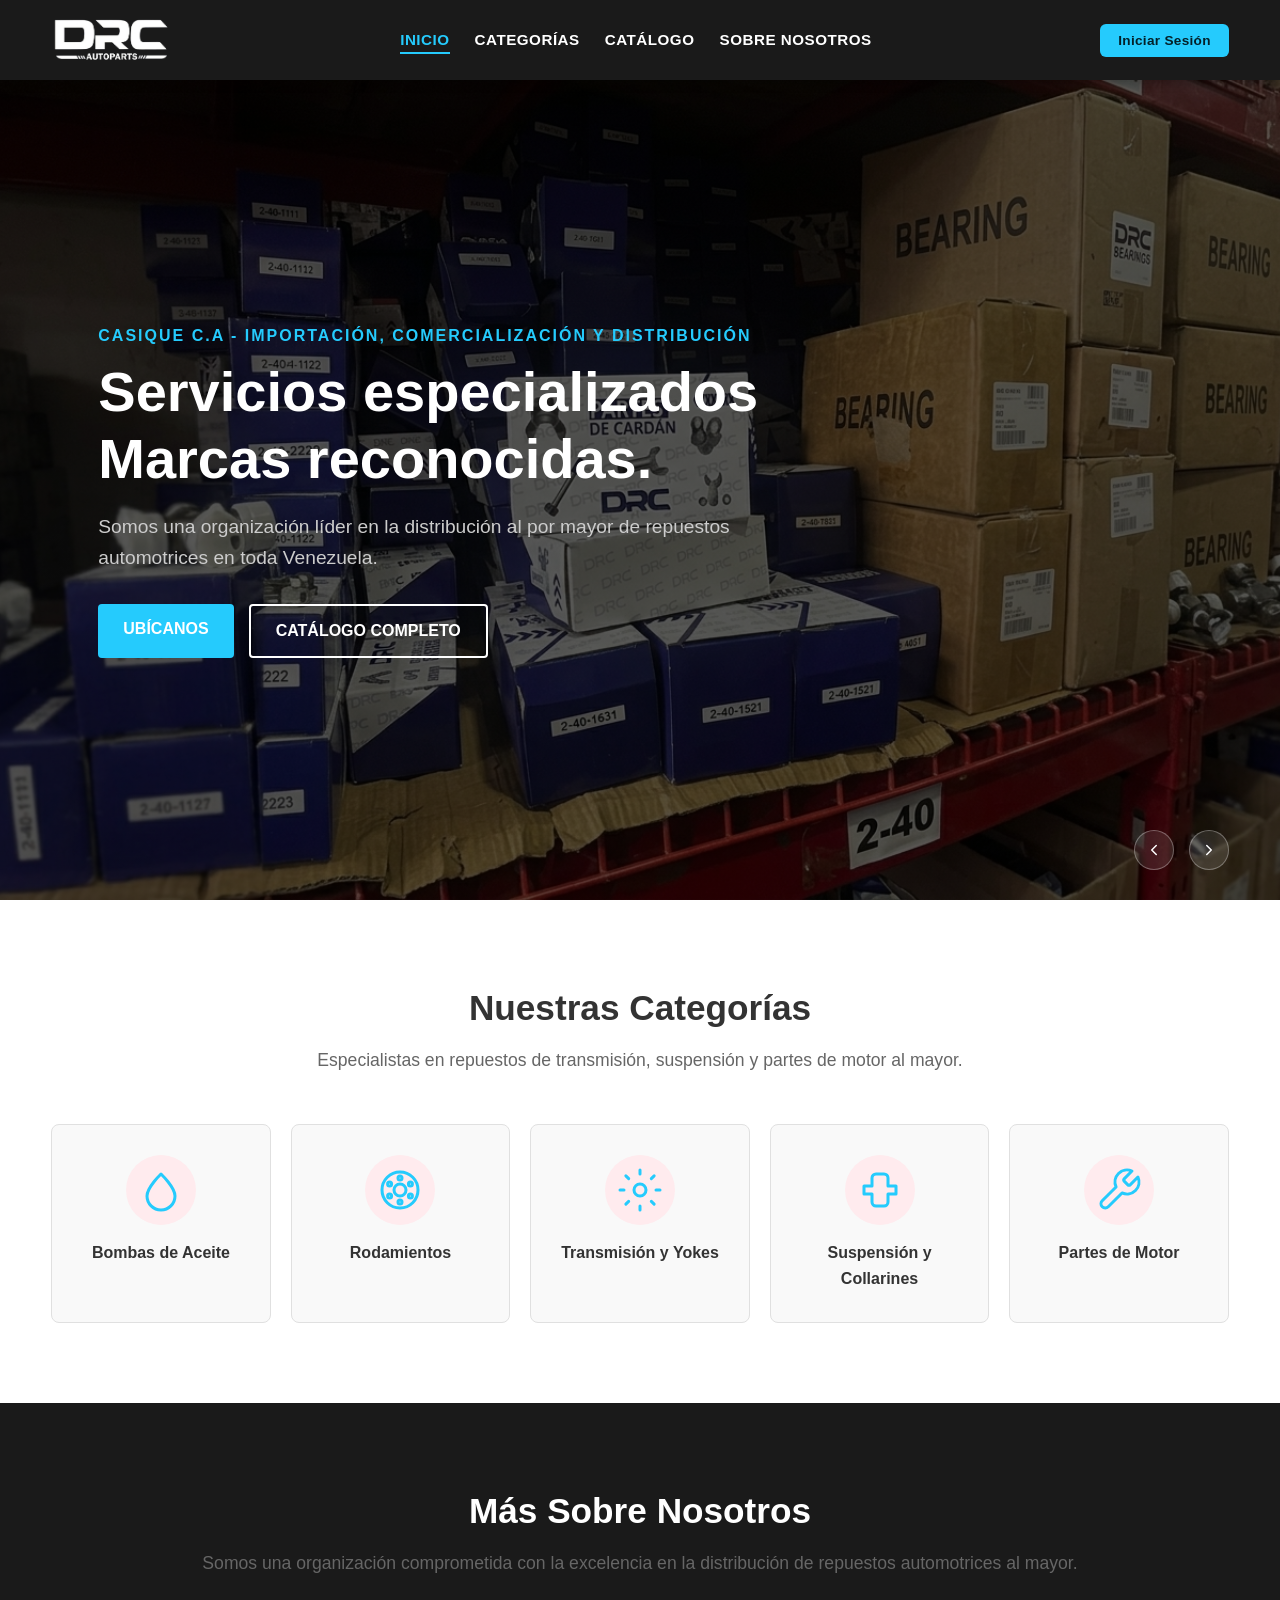
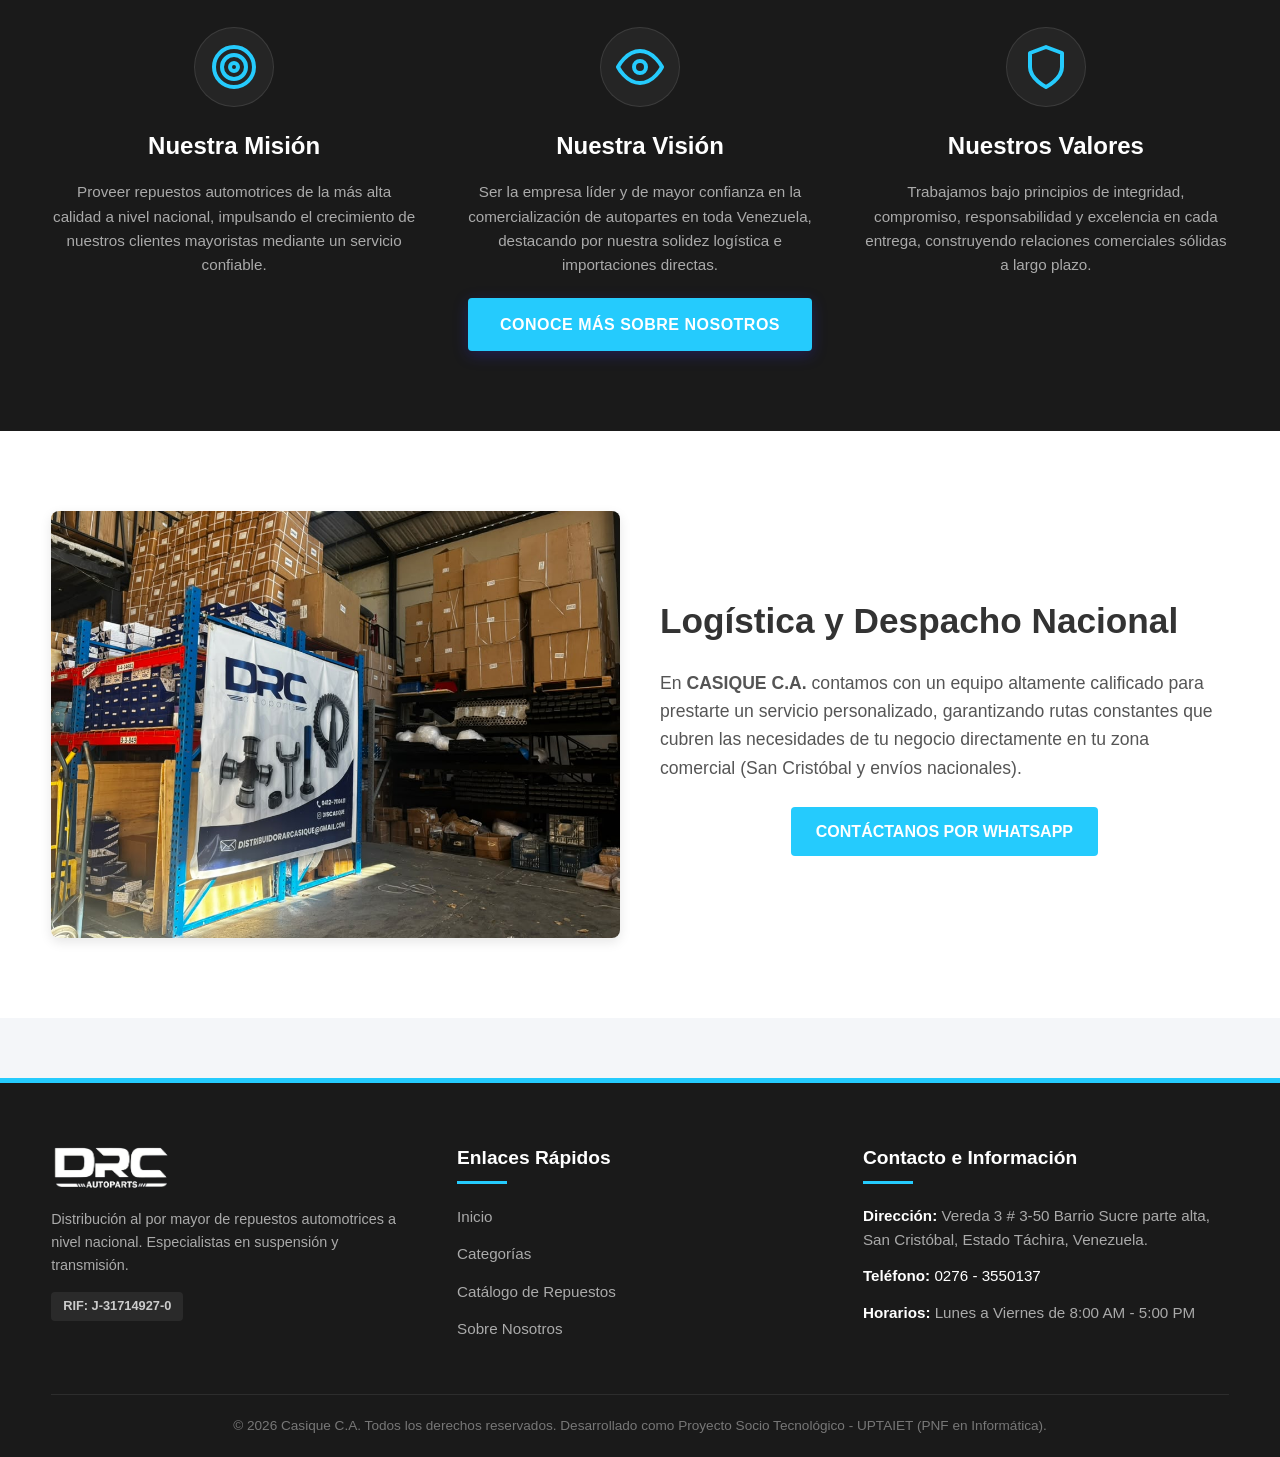
<file: index.html>
<!DOCTYPE html>
<html lang="es">

<head>
    <meta charset="UTF-8">
    <meta name="viewport" content="width=device-width, initial-scale=1.0">
    <title>Casique C.A | Mayor de Repuestos para Autos y Camiones</title>

    <link rel="stylesheet" href="css/base.css">
    <link rel="stylesheet" href="css/layout.css">
    <link rel="stylesheet" href="css/paginas/inicio.css">
    <link rel="stylesheet" href="css/modal.css">
    <link rel="stylesheet" href="css/responsive.css">
</head>

<body>

    <header>
        <div class="logo">
            <img src="images/logo.png" alt="Logo de la empresa Casique C.A.">
        </div>

        <nav id="nav-menu">
            <ul>
                <li class="nav-sesion" hidden>
                    <span class="header-saludo">Hola</span>
                    <button type="button" class="btn-cerrar-sesion-header">Cerrar sesión</button>
                </li>
                <li><a href="#inicio">Inicio</a></li>
                <li><a href="#categorias">Categorías</a></li>
                <li><a href="catalogo.html">Catálogo</a></li>
                <li><a href="nosotros.html">Sobre Nosotros</a></li>
            </ul>
        </nav>

        <div class="header-tools">
            <p class="header-saludo" id="header-saludo" hidden>Hola</p>
            <button type="button" class="btn-cerrar-sesion-header" id="btn-cerrar-sesion-header" hidden>Cerrar sesión</button>
            <button class="btn-login" id="header-login-btn">Iniciar Sesión</button>
        </div>

        <button class="hamburger" id="hamburger-btn" aria-label="Abrir menú">
            <span></span>
            <span></span>
            <span></span>
        </button>
    </header>

    <main>

        <section id="inicio">
            <div class="banner-background">
                <div class="slide slide-1 active"></div>
                <div class="slide slide-2"></div>
                <div class="slide slide-3"></div>
            </div>

            <div class="banner-content">
                <p class="subtitle">CASIQUE C.A - IMPORTACIÓN, COMERCIALIZACIÓN Y DISTRIBUCIÓN</p>
                <h1 id="slider-title">Servicios especializados<br>Marcas reconocidas.</h1>
                <p id="slider-desc">Somos una organización líder en la distribución al por mayor de repuestos
                    automotrices en toda Venezuela.</p>
                <div class="banner-actions">
                    <a href="#despacho" class="btn">UBÍCANOS</a>
                    <a href="catalogo.html" class="btn btn-outline">CATÁLOGO COMPLETO</a>
                </div>
            </div>

            <div class="slider-controls">
                <button class="prev" id="slider-prev" aria-label="Anterior">
                    <svg width="18" height="18" viewBox="0 0 24 24" fill="none" stroke="currentColor" stroke-width="2" stroke-linecap="round" stroke-linejoin="round" aria-hidden="true">
                        <polyline points="15 18 9 12 15 6"></polyline>
                    </svg>
                </button>
                <button class="next" id="slider-next" aria-label="Siguiente">
                    <svg width="18" height="18" viewBox="0 0 24 24" fill="none" stroke="currentColor" stroke-width="2" stroke-linecap="round" stroke-linejoin="round" aria-hidden="true">
                        <polyline points="9 18 15 12 9 6"></polyline>
                    </svg>
                </button>
            </div>
        </section>


        <section id="categorias">
            <h2>Nuestras Categorías</h2>
            <p>Especialistas en repuestos de transmisión, suspensión y partes de motor al mayor.</p>

            <div class="grid-categorias">
                <article class="categoria-item" data-filter="bombas">
                    <div class="categoria-icon">
                        <svg width="48" height="48" viewBox="0 0 24 24" fill="none" stroke="currentColor"
                            stroke-width="1.5" stroke-linecap="round" stroke-linejoin="round">
                            <path d="M12 22a7 7 0 0 0 7-7c0-4.3-7-11-7-11S5 10.7 5 15a7 7 0 0 0 7 7z"></path>
                        </svg>
                    </div>
                    <h3>Bombas de Aceite</h3>
                </article>
                <article class="categoria-item" data-filter="rodamientos">
                    <div class="categoria-icon">
                        <svg width="48" height="48" viewBox="0 0 24 24" fill="none" stroke="currentColor"
                            stroke-width="1.5" stroke-linecap="round" stroke-linejoin="round">
                            <circle cx="12" cy="12" r="9"></circle>
                            <circle cx="12" cy="12" r="3"></circle>
                            <circle cx="12" cy="6" r="1"></circle>
                            <circle cx="17.2" cy="9" r="1"></circle>
                            <circle cx="17.2" cy="15" r="1"></circle>
                            <circle cx="12" cy="18" r="1"></circle>
                            <circle cx="6.8" cy="15" r="1"></circle>
                            <circle cx="6.8" cy="9" r="1"></circle>
                        </svg>
                    </div>
                    <h3>Rodamientos</h3>
                </article>
                <article class="categoria-item" data-filter="transmision">
                    <div class="categoria-icon">
                        <svg width="48" height="48" viewBox="0 0 24 24" fill="none" stroke="currentColor"
                            stroke-width="1.5" stroke-linecap="round" stroke-linejoin="round">
                            <circle cx="12" cy="12" r="3"></circle>
                            <path
                                d="M12 2v2M12 20v2M4.93 4.93l1.41 1.41M17.66 17.66l1.41 1.41M2 12h2M20 12h2M6.34 17.66l-1.41 1.41M19.07 4.93l-1.41 1.41">
                            </path>
                        </svg>
                    </div>
                    <h3>Transmisión y Yokes</h3>
                </article>
                <article class="categoria-item" data-filter="suspension">
                    <div class="categoria-icon">
                        <svg width="48" height="48" viewBox="0 0 24 24" fill="none" stroke="currentColor"
                            stroke-width="1.5" stroke-linecap="round" stroke-linejoin="round">
                            <path transform="translate(2 0)"
                                d="M18 10h-4V6a2 2 0 0 0-2-2H8a2 2 0 0 0-2 2v4H2v4h4v4a2 2 0 0 0 2 2h4a2 2 0 0 0 2-2v-4h4v-4z">
                            </path>
                        </svg>
                    </div>
                    <h3>Suspensión y Collarines</h3>
                </article>
                <article class="categoria-item" data-filter="motor">
                    <div class="categoria-icon">
                        <svg width="48" height="48" viewBox="0 0 24 24" fill="none" stroke="currentColor"
                            stroke-width="1.5" stroke-linecap="round" stroke-linejoin="round">
                            <path
                                d="M14.7 6.3a1 1 0 0 0 0 1.4l1.6 1.6a1 1 0 0 0 1.4 0l3.77-3.77a6 6 0 0 1-7.94 7.94l-6.91 6.91a2.12 2.12 0 0 1-3-3l6.91-6.91a6 6 0 0 1 7.94-7.94l-3.76 3.76z">
                            </path>
                        </svg>
                    </div>
                    <h3>Partes de Motor</h3>
                </article>
            </div>
        </section>

        <section id="sobre-nosotros">
            <h2>Más Sobre Nosotros</h2>
            <p>Somos una organización comprometida con la excelencia en la distribución de repuestos automotrices al
                mayor.</p>

            <div class="grid-nosotros">
                <div class="nosotros-item">
                    <div class="icono">
                        <svg width="48" height="48" viewBox="0 0 24 24" fill="none" stroke="currentColor"
                            stroke-width="2" stroke-linecap="round" stroke-linejoin="round">
                            <circle cx="12" cy="12" r="10"></circle>
                            <circle cx="12" cy="12" r="6"></circle>
                            <circle cx="12" cy="12" r="2"></circle>
                        </svg>
                    </div>
                    <h3>Nuestra Misión</h3>
                    <p>Proveer repuestos automotrices de la más alta calidad a nivel nacional, impulsando el crecimiento
                        de nuestros clientes mayoristas mediante un servicio confiable.</p>
                </div>
                <div class="nosotros-item">
                    <div class="icono">
                        <svg width="48" height="48" viewBox="0 0 24 24" fill="none" stroke="currentColor"
                            stroke-width="2" stroke-linecap="round" stroke-linejoin="round">
                            <path d="M1 12s4-8 11-8 11 8 11 8-4 8-11 8-11-8-11-8z"></path>
                            <circle cx="12" cy="12" r="3"></circle>
                        </svg>
                    </div>
                    <h3>Nuestra Visión</h3>
                    <p>Ser la empresa líder y de mayor confianza en la comercialización de autopartes en toda Venezuela,
                        destacando por nuestra solidez logística e importaciones directas.</p>
                </div>
                <div class="nosotros-item">
                    <div class="icono">
                        <svg width="48" height="48" viewBox="0 0 24 24" fill="none" stroke="currentColor"
                            stroke-width="2" stroke-linecap="round" stroke-linejoin="round">
                            <path d="M12 22s8-4 8-10V5l-8-3-8 3v7c0 6 8 10 8 10z"></path>
                        </svg>
                    </div>
                    <h3>Nuestros Valores</h3>
                    <p>Trabajamos bajo principios de integridad, compromiso, responsabilidad y excelencia en cada
                        entrega, construyendo relaciones comerciales sólidas a largo plazo.</p>
                </div>
            </div>

            <div class="nosotros-cta">
                <a href="nosotros.html" class="btn btn-large">Conoce más sobre nosotros</a>
            </div>
        </section>


        <section id="despacho">
            <div class="despacho-banner">
                <img src="images/almacen/almacen4.jpeg"
                    alt="Camión de reparto en ruta y equipo logístico de la empresa listo para despacho nacional">
            </div>

            <div class="despacho-texto">
                <h2>Logística y Despacho Nacional</h2>
                <p>En <strong>CASIQUE C.A.</strong> contamos con un equipo altamente calificado para prestarte un
                    servicio personalizado, garantizando rutas constantes que cubren las necesidades de tu negocio
                    directamente en tu zona comercial (San Cristóbal y envíos nacionales).</p>
                <a href="https://wa.me/584126709100" target="_blank" class="btn">Contáctanos por WhatsApp</a>
            </div>
        </section>

    </main>

    <footer>
        <div class="footer-container">
            <div class="footer-col footer-about">
                <img src="images/logo.png" alt="Casique C.A. Logo" class="footer-logo">
                <p>Distribución al por mayor de repuestos automotrices a nivel nacional. Especialistas en suspensión y
                    transmisión.</p>
                <div class="footer-rif">RIF: J-31714927-0</div>
            </div>

            <div class="footer-col footer-links">
                <h3>Enlaces Rápidos</h3>
                <ul>
                    <li><a href="#inicio">Inicio</a></li>
                    <li><a href="#categorias">Categorías</a></li>
                    <li><a href="catalogo.html">Catálogo de Repuestos</a></li>
                    <li><a href="#sobre-nosotros">Sobre Nosotros</a></li>
                </ul>
            </div>

            <div class="footer-col footer-contact">
                <h3>Contacto e Información</h3>
                <p><strong>Dirección:</strong> Vereda 3 # 3-50 Barrio Sucre parte alta, San Cristóbal, Estado Táchira,
                    Venezuela.</p>
                <p><strong>Teléfono:</strong> <a href="tel:+582763550137">0276 - 3550137</a></p>
                <p><strong>Horarios:</strong> Lunes a Viernes de 8:00 AM - 5:00 PM</p>
            </div>
        </div>

        <div class="footer-bottom">
            <p>&copy; 2026 Casique C.A. Todos los derechos reservados. Desarrollado como Proyecto Socio Tecnológico -
                UPTAIET (PNF en Informática).</p>
        </div>
    </footer>

    <!-- inicio de sesion, esto permanece oculto hasta que se abra -->
    <div id="login-modal" class="modal">
        <div class="modal-content modal-login-content">
            <button class="close-modal" id="close-login-modal-btn" aria-label="Cerrar modal">&times;</button>
            <h3 class="login-titulo">Iniciar sesión</h3>
            <p class="login-subtitulo">Ingresa tu usuario y contraseña</p>
            <form id="login-form-modal">
                <div class="login-form-group">
                    <label for="modal-usuario">Usuario o correo</label>
                    <input type="text" id="modal-usuario" placeholder="Ej: admin o correo@ejemplo.com" required autocomplete="username">
                </div>
                <div class="login-form-group">
                    <label for="modal-contrasena">Contraseña</label>
                    <input type="password" id="modal-contrasena" placeholder="Ej: 12345678" required autocomplete="current-password">
                </div>
                <button type="submit" class="login-btn-submit">Iniciar sesión</button>
            </form>

            <button type="button" class="login-register-toggle" id="mostrar-registro-modal">Crear cuenta</button>
            <form id="registro-form-modal" class="hidden">
                <div class="login-form-group">
                    <label for="registro-nombre">Nombre</label>
                    <input type="text" id="registro-nombre" required autocomplete="name">
                </div>
                <div class="login-form-group">
                    <label for="registro-correo">Correo</label>
                    <input type="email" id="registro-correo" required autocomplete="email">
                </div>
                <div class="login-form-group">
                    <label for="registro-contrasena">Contraseña</label>
                    <input type="password" id="registro-contrasena" required autocomplete="new-password">
                </div>
                <button type="submit" class="login-btn-submit">Registrarme</button>
                <button type="button" class="login-register-toggle" id="mostrar-acceso-modal">Ya tengo cuenta</button>
            </form>
            <div id="modal-login-mensaje" class="login-mensaje"></div>
        </div>
    </div>

    <!-- JS Modular (ES6 Modules) -->
    <script type="module" src="js/app.js"></script>
</body>

</html>
</file>
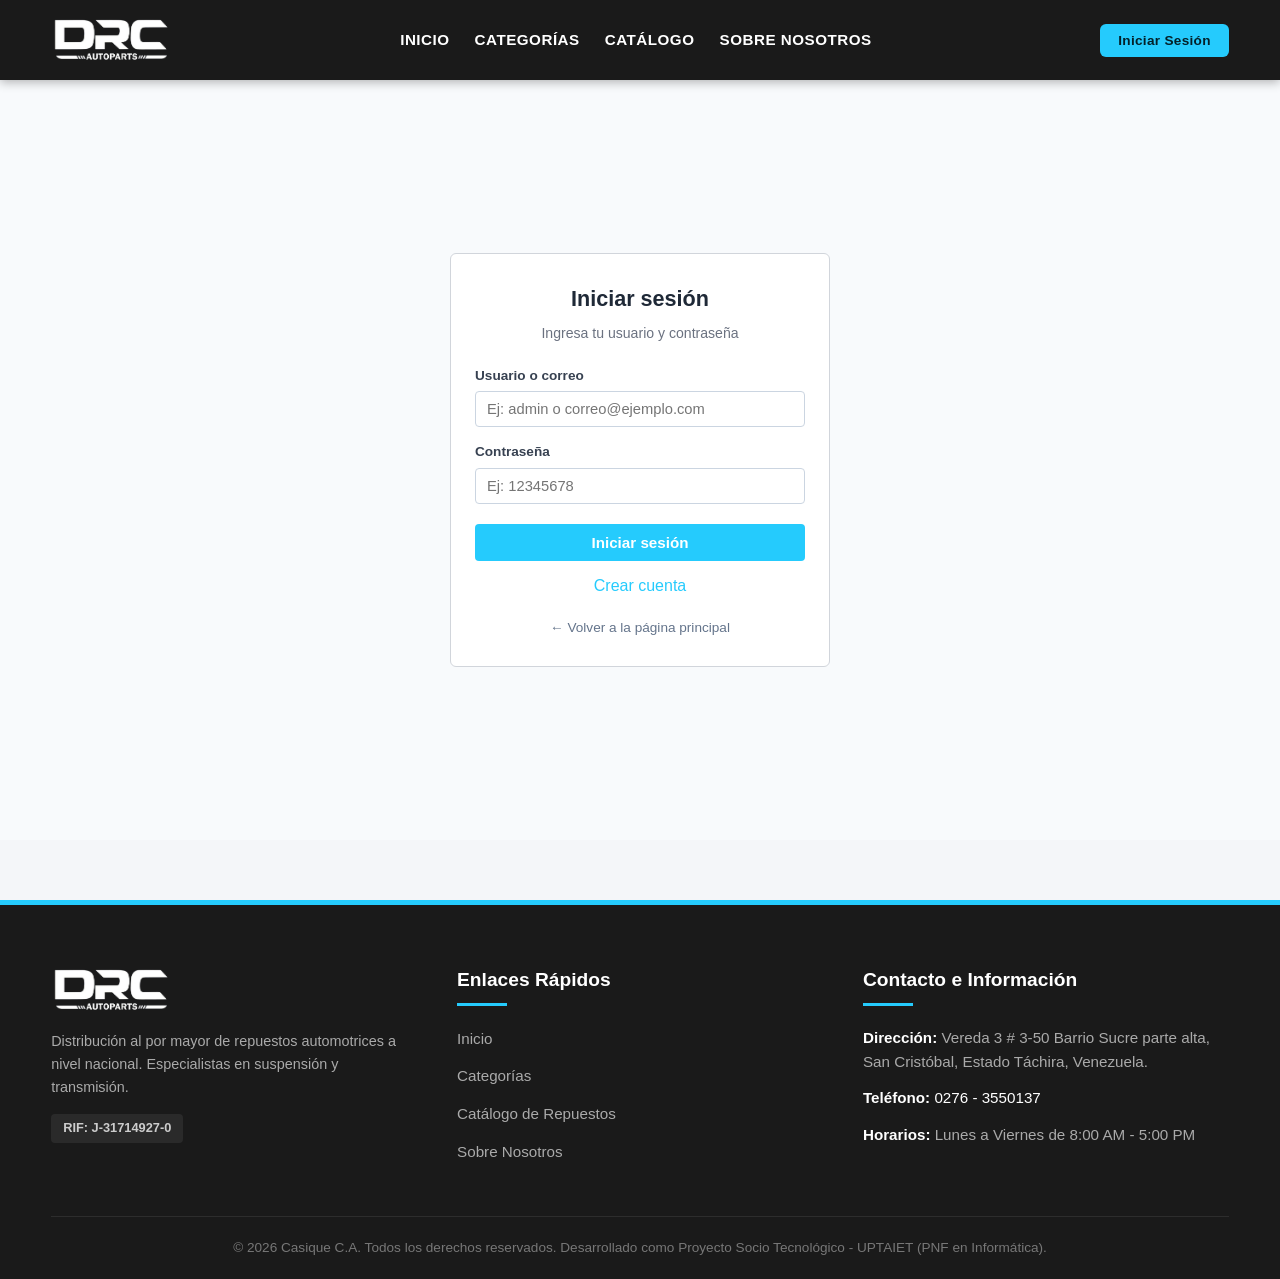
<file: login.html>
<!DOCTYPE html>
<html lang="es">

<head>
    <meta charset="UTF-8">
    <meta name="viewport" content="width=device-width, initial-scale=1.0">
    <title>Iniciar sesión | Casique C.A. - Mayor de Repuestos</title>

    <link rel="stylesheet" href="css/base.css">
    <link rel="stylesheet" href="css/layout.css">
    <link rel="stylesheet" href="css/paginas/login.css">
    <link rel="stylesheet" href="css/modal.css">
    <link rel="stylesheet" href="css/responsive.css">
</head>

<body>

    <!-- Header Corporativo -->
    <header>
        <div class="logo">
            <a href="index.html">
                <img src="images/logo.png" alt="Logo de la empresa Casique C.A.">
            </a>
        </div>

        <nav id="nav-menu">
            <ul>
                <li class="nav-sesion" hidden>
                    <span class="header-saludo">Hola</span>
                    <button type="button" class="btn-cerrar-sesion-header">Cerrar sesión</button>
                </li>
                <li><a href="index.html#inicio">Inicio</a></li>
                <li><a href="index.html#categorias">Categorías</a></li>
                <li><a href="catalogo.html">Catálogo</a></li>
                <li><a href="nosotros.html">Sobre Nosotros</a></li>
            </ul>
        </nav>

        <div class="header-tools">
            <p class="header-saludo" id="header-saludo" hidden>Hola</p>
            <button type="button" class="btn-cerrar-sesion-header" id="btn-cerrar-sesion-header" hidden>Cerrar sesión</button>
            <button class="btn-login" id="header-login-btn">Iniciar Sesión</button>
        </div>

        <button class="hamburger" id="hamburger-btn" aria-label="Abrir menú">
            <span></span>
            <span></span>
            <span></span>
        </button>
    </header>

    <main class="login-page">
        <div class="login-card">
            <!-- Formulario del validador -->
            <div id="login-card-form">
                <h1 class="login-titulo">Iniciar sesión</h1>
                <p class="login-subtitulo">Ingresa tu usuario y contraseña</p>
                <form id="login-form-page">
                    <div class="login-form-group">
                        <label for="page-usuario">Usuario o correo</label>
                        <input type="text" id="page-usuario" placeholder="Ej: admin o correo@ejemplo.com" required autocomplete="username">
                    </div>

                    <div class="login-form-group">
                        <label for="page-contrasena">Contraseña</label>
                        <input type="password" id="page-contrasena" placeholder="Ej: 12345678" required autocomplete="current-password">
                    </div>

                    <button type="submit" class="login-btn-submit">Iniciar sesión</button>
                </form>

                <button type="button" class="login-register-toggle" id="mostrar-registro-modal">Crear cuenta</button>
                <form id="registro-form-modal" class="hidden">
                    <div class="login-form-group">
                        <label for="registro-nombre">Nombre</label>
                        <input type="text" id="registro-nombre" required autocomplete="name">
                    </div>
                    <div class="login-form-group">
                        <label for="registro-correo">Correo</label>
                        <input type="email" id="registro-correo" required autocomplete="email">
                    </div>
                    <div class="login-form-group">
                        <label for="registro-contrasena">Contraseña</label>
                        <input type="password" id="registro-contrasena" required autocomplete="new-password">
                    </div>
                    <button type="submit" class="login-btn-submit">Registrarme</button>
                    <button type="button" class="login-register-toggle" id="mostrar-acceso-modal">Ya tengo cuenta</button>
                </form>
                <div id="page-login-mensaje" class="login-mensaje"></div>
            </div>

            <!-- Panel cuando la sesión está activa -->
            <div id="panel-sesion-activa" class="panel-sesion" style="display: none;">
                <h2>Sesión Iniciada</h2>
                <p>Hola, <strong id="usuario-autenticado"></strong></p>
                <div class="panel-sesion-acciones">
                    <a href="catalogo.html" class="btn-login-secundario">Ver Catálogo</a>
                    <button id="btn-cerrar-sesion-page" class="btn-cerrar-sesion">Cerrar Sesión</button>
                </div>
            </div>

            <a href="index.html" class="login-volver-link">&larr; Volver a la página principal</a>
        </div>
    </main>

    <!-- Pie de Página Institucional -->
    <footer>
        <div class="footer-container">
            <div class="footer-col footer-about">
                <img src="images/logo.png" alt="Casique C.A. Logo" class="footer-logo">
                <p>Distribución al por mayor de repuestos automotrices a nivel nacional. Especialistas en suspensión y
                    transmisión.</p>
                <div class="footer-rif">RIF: J-31714927-0</div>
            </div>

            <div class="footer-col footer-links">
                <h3>Enlaces Rápidos</h3>
                <ul>
                    <li><a href="index.html#inicio">Inicio</a></li>
                    <li><a href="index.html#categorias">Categorías</a></li>
                    <li><a href="catalogo.html">Catálogo de Repuestos</a></li>
                    <li><a href="nosotros.html">Sobre Nosotros</a></li>
                </ul>
            </div>

            <div class="footer-col footer-contact">
                <h3>Contacto e Información</h3>
                <p><strong>Dirección:</strong> Vereda 3 # 3-50 Barrio Sucre parte alta, San Cristóbal, Estado Táchira,
                    Venezuela.</p>
                <p><strong>Teléfono:</strong> <a href="tel:+582763550137">0276 - 3550137</a></p>
                <p><strong>Horarios:</strong> Lunes a Viernes de 8:00 AM - 5:00 PM</p>
            </div>
        </div>

        <div class="footer-bottom">
            <p>&copy; 2026 Casique C.A. Todos los derechos reservados. Desarrollado como Proyecto Socio Tecnológico -
                UPTAIET (PNF en Informática).</p>
        </div>
    </footer>

    <!-- JS Modular (ES6 Modules) -->
    <script type="module" src="js/app.js"></script>
</body>

</html>
</file>
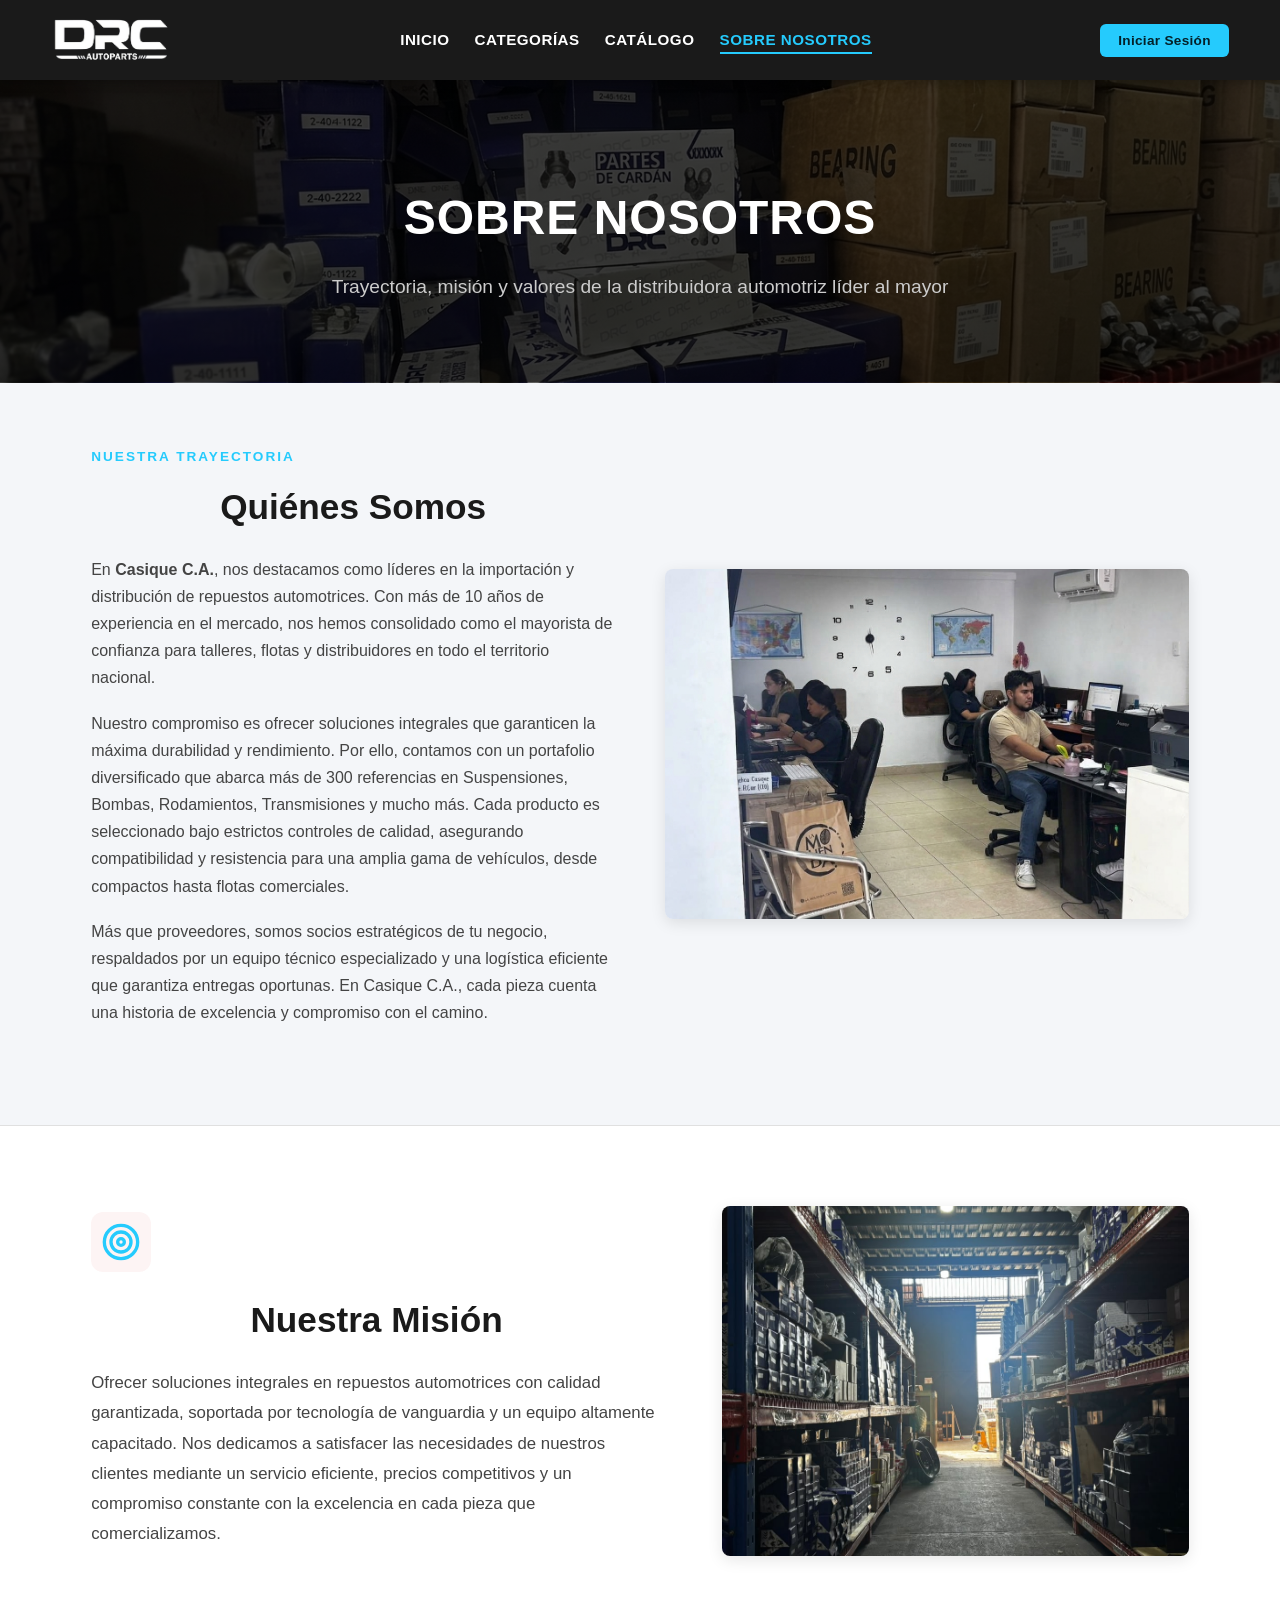
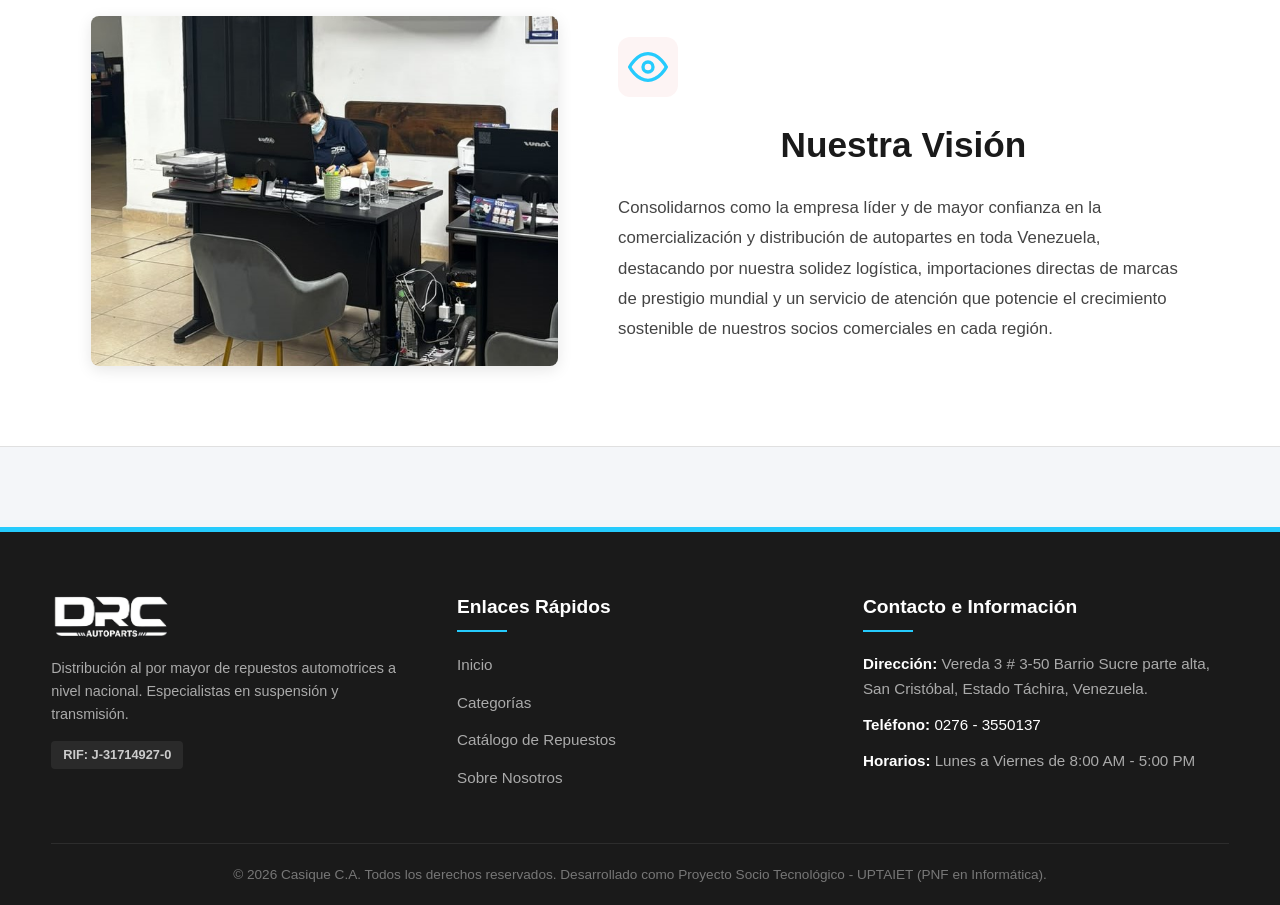
<file: nosotros.html>
<!DOCTYPE html>
<html lang="es">

<head>
    <meta charset="UTF-8">
    <meta name="viewport" content="width=device-width, initial-scale=1.0">
    <title>Casique C.A | Mayor de Repuestos para Autos y Camiones</title>

    <link rel="stylesheet" href="css/base.css">
    <link rel="stylesheet" href="css/layout.css">
    <link rel="stylesheet" href="css/paginas/nosotros.css">
    <link rel="stylesheet" href="css/modal.css">
    <link rel="stylesheet" href="css/responsive.css">
</head>

<body>

    <header>
        <div class="logo">
            <a href="index.html">
                <img src="images/logo.png" alt="Logo de la empresa Casique C.A.">
            </a>
        </div>

        <nav id="nav-menu">
            <ul>
                <li class="nav-sesion" hidden>
                    <span class="header-saludo">Hola</span>
                    <button type="button" class="btn-cerrar-sesion-header">Cerrar sesión</button>
                </li>
                <li><a href="index.html#inicio">Inicio</a></li>
                <li><a href="index.html#categorias">Categorías</a></li>
                <li><a href="catalogo.html">Catálogo</a></li>
                <li><a href="nosotros.html" class="active-nav">Sobre Nosotros</a></li>
            </ul>
        </nav>

        <div class="header-tools">
            <p class="header-saludo" id="header-saludo" hidden>Hola</p>
            <button type="button" class="btn-cerrar-sesion-header" id="btn-cerrar-sesion-header" hidden>Cerrar sesión</button>
            <button class="btn-login" id="header-login-btn">Iniciar Sesión</button>
        </div>

        <button class="hamburger" id="hamburger-btn" aria-label="Abrir menú">
            <span></span>
            <span></span>
            <span></span>
        </button>
    </header>

    <main class="nosotros-page">
        <section class="about-hero">
            <div class="about-hero-content">
                <h1>Sobre Nosotros</h1>
                <p>Trayectoria, misión y valores de la distribuidora automotriz líder al mayor</p>
            </div>
        </section>

        <section class="quienes-somos container">
            <div class="quienes-somos-grid">
                <div class="quienes-somos-content">
                    <span class="section-tag">Nuestra Trayectoria</span>
                    <h2>Quiénes Somos</h2>
                    <p>En <strong>Casique C.A.</strong>, nos destacamos como líderes en la importación y distribución de
                        repuestos automotrices. Con más de 10 años de experiencia en el mercado, nos hemos consolidado
                        como el mayorista de confianza para talleres, flotas y distribuidores en todo el territorio
                        nacional.</p>
                    <p>Nuestro compromiso es ofrecer soluciones integrales que garanticen la máxima durabilidad y
                        rendimiento. Por ello, contamos con un portafolio diversificado que abarca más de 300
                        referencias en Suspensiones, Bombas, Rodamientos, Transmisiones y mucho más. Cada producto es
                        seleccionado bajo estrictos controles de calidad, asegurando compatibilidad y resistencia para
                        una amplia gama de vehículos, desde compactos hasta flotas comerciales.</p>
                    <p>Más que proveedores, somos socios estratégicos de tu negocio, respaldados por un equipo técnico
                        especializado y una logística eficiente que garantiza entregas oportunas. En Casique C.A., cada
                        pieza cuenta una historia de excelencia y compromiso con el camino.</p>
                </div>
                <div class="quienes-somos-image">
                    <img class="about-image" src="images/equipo.jpeg" alt="Estanterías con repuestos">
                </div>
            </div>
        </section>

        <section class="mision-vision">
            <div class="container">
                <div class="mision-vision-row">
                    <div class="mision-vision-content">
                        <div class="mv-icon">
                            <svg width="40" height="40" viewBox="0 0 24 24" fill="none" stroke="currentColor"
                                stroke-width="2" stroke-linecap="round" stroke-linejoin="round">
                                <circle cx="12" cy="12" r="10"></circle>
                                <circle cx="12" cy="12" r="6"></circle>
                                <circle cx="12" cy="12" r="2"></circle>
                            </svg>
                        </div>
                        <h2>Nuestra Misión</h2>
                        <p>Ofrecer soluciones integrales en repuestos automotrices con calidad garantizada, soportada
                            por tecnología de vanguardia y un equipo altamente capacitado. Nos dedicamos a satisfacer
                            las necesidades de nuestros clientes mediante un servicio eficiente, precios competitivos y
                            un compromiso constante con la excelencia en cada pieza que comercializamos.</p>
                    </div>
                    <div class="mision-vision-image">
                        <img class="about-image" src="images/almacen/almacen6.jpeg"
                            alt="Equipo de Casique C.A. trabajando en sus oficinas.">
                    </div>
                </div>

                <div class="mision-vision-row reverse">
                    <div class="mision-vision-content">
                        <div class="mv-icon">
                            <svg width="40" height="40" viewBox="0 0 24 24" fill="none" stroke="currentColor"
                                stroke-width="2" stroke-linecap="round" stroke-linejoin="round">
                                <path d="M1 12s4-8 11-8 11 8 11 8-4 8-11 8-11-8-11-8z"></path>
                                <circle cx="12" cy="12" r="3"></circle>
                            </svg>
                        </div>
                        <h2>Nuestra Visión</h2>
                        <p>Consolidarnos como la empresa líder y de mayor confianza en la comercialización y
                            distribución de autopartes en toda Venezuela, destacando por nuestra solidez logística,
                            importaciones directas de marcas de prestigio mundial y un servicio de atención que potencie
                            el crecimiento sostenible de nuestros socios comerciales en cada región.</p>
                    </div>
                    <div class="mision-vision-image">
                        <img class="about-image" src="images/almacen/almacen2.jpeg"
                            alt="Área de trabajo y almacenamiento de Casique C.A.">
                    </div>
                </div>
            </div>
        </section>

    </main>

    <footer>
        <div class="footer-container">
            <div class="footer-col footer-about">
                <img src="images/logo.png" alt="Casique C.A. Logo" class="footer-logo">
                <p>Distribución al por mayor de repuestos automotrices a nivel nacional. Especialistas en suspensión y
                    transmisión.</p>
                <div class="footer-rif">RIF: J-31714927-0</div>
            </div>

            <div class="footer-col footer-links">
                <h3>Enlaces Rápidos</h3>
                <ul>
                    <li><a href="index.html#inicio">Inicio</a></li>
                    <li><a href="index.html#categorias">Categorías</a></li>
                    <li><a href="catalogo.html">Catálogo de Repuestos</a></li>
                    <li><a href="nosotros.html">Sobre Nosotros</a></li>
                </ul>
            </div>

            <div class="footer-col footer-contact">
                <h3>Contacto e Información</h3>
                <p><strong>Dirección:</strong> Vereda 3 # 3-50 Barrio Sucre parte alta, San Cristóbal, Estado Táchira,
                    Venezuela.</p>
                <p><strong>Teléfono:</strong> <a href="tel:+582763550137">0276 - 3550137</a></p>
                <p><strong>Horarios:</strong> Lunes a Viernes de 8:00 AM - 5:00 PM</p>
            </div>
        </div>

        <div class="footer-bottom">
            <p>&copy; 2026 Casique C.A. Todos los derechos reservados. Desarrollado como Proyecto Socio Tecnológico -
                UPTAIET (PNF en Informática).</p>
        </div>
    </footer>

    <!-- Modal de Inicio de Sesión (Validador Simple) -->
    <div id="login-modal" class="modal">
        <div class="modal-content modal-login-content">
            <button class="close-modal" id="close-login-modal-btn" aria-label="Cerrar modal">&times;</button>
            <h3 class="login-titulo">Iniciar sesión</h3>
            <p class="login-subtitulo">Ingresa tu usuario y contraseña</p>
            <form id="login-form-modal">
                <div class="login-form-group">
                    <label for="modal-usuario">Usuario o correo</label>
                    <input type="text" id="modal-usuario" placeholder="Ej: admin o correo@ejemplo.com" required autocomplete="username">
                </div>
                <div class="login-form-group">
                    <label for="modal-contrasena">Contraseña</label>
                    <input type="password" id="modal-contrasena" placeholder="Ej: 12345678" required
                        autocomplete="current-password">
                </div>
                <button type="submit" class="login-btn-submit">Iniciar sesión</button>
            </form>

            <button type="button" class="login-register-toggle" id="mostrar-registro-modal">Crear cuenta</button>
            <form id="registro-form-modal" class="hidden">
                <div class="login-form-group">
                    <label for="registro-nombre">Nombre</label>
                    <input type="text" id="registro-nombre" required autocomplete="name">
                </div>
                <div class="login-form-group">
                    <label for="registro-correo">Correo</label>
                    <input type="email" id="registro-correo" required autocomplete="email">
                </div>
                <div class="login-form-group">
                    <label for="registro-contrasena">Contraseña</label>
                    <input type="password" id="registro-contrasena" required autocomplete="new-password">
                </div>
                <button type="submit" class="login-btn-submit">Registrarme</button>
                <button type="button" class="login-register-toggle" id="mostrar-acceso-modal">Ya tengo cuenta</button>
            </form>
            <div id="modal-login-mensaje" class="login-mensaje"></div>
        </div>
    </div>

    <!-- JS Modular (ES6 Modules) -->
    <script type="module" src="js/app.js"></script>
</body>

</html>
</file>
<file: css/base.css>
/* =============================================
   BASE — Variables, reset, tipografía, botones
   ============================================= */

:root {
    --primary: #25cbfd;
    --primary-hover: #1fdfe6;
    --dark: #1a1a1a;
    --light: #f4f6f9;
    --white: #ffffff;
    --gray-text: #666;
    --light-gray: #e0e0e0;
    --transition: all 0.3s ease;
}

/* --- RESETEO GENERAL --- */
* {
    margin: 0;
    padding: 0;
    box-sizing: border-box;
}

body {
    font-family: 'Segoe UI', Tahoma, Geneva, Verdana, sans-serif;
    background-color: var(--light);
    color: #333;
    line-height: 1.6;
    padding-top: 80px; /* Evita que el header fijo tape el contenido */
    overflow-x: hidden;
}

a {
    text-decoration: none;
    color: inherit;
}

ul {
    list-style: none;
}

img {
    max-width: 100%;
    height: auto;
    display: block;
}

/* --- BOTONES --- */
.btn {
    display: inline-block;
    background-color: var(--primary); /* Rojo automotriz/corporativo */
    color: #fff;
    padding: 12px 25px;
    font-weight: bold;
    border-radius: 4px;
    text-transform: uppercase;
    transition: var(--transition);
    border: none;
    cursor: pointer;
}

.btn:hover {
    background-color: var(--primary-hover);
}

.btn-large {
    padding: 14px 32px;
    font-size: 1rem;
    letter-spacing: 0.5px;
    box-shadow: 0 4px 15px rgba(50, 47, 211, 0.3);
}

/* --- ESTRUCTURA DE SECCIONES --- */
section {
    padding: 80px 4%;
}

section h2 {
    font-size: 2.2rem;
    text-align: center;
    margin-bottom: 10px;
    font-weight: 700;
}

section > p {
    text-align: center;
    color: #666;
    margin-bottom: 50px;
    font-size: 1.1rem;
}

/* --- UTILIDADES --- */
.container {
    max-width: 1200px;
    margin: 0 auto;
    padding: 0 4%;
}

.text-center {
    text-align: center;
    display: block;
}

.hidden {
    display: none;
}
</file>
<file: css/layout.css>
/* =============================================
   LAYOUT — Encabezado, menú y pie de página
   ============================================= */

header {
    position: fixed;
    top: 0;
    left: 0;
    width: 100%;
    height: 80px;
    background-color: var(--dark);
    color: #fff;
    display: flex;
    justify-content: space-between;
    align-items: center;
    padding: 0 4%;
    box-shadow: 0 2px 10px rgba(0,0,0,0.3);
    z-index: 1000;
}

.logo img {
    height: 50px;
    background-color: transparent;
}

nav ul {
    display: flex;
    gap: 25px;
}

nav ul li a {
    font-weight: 600;
    font-size: 0.95rem;
    text-transform: uppercase;
    letter-spacing: 0.5px;
    transition: color 0.3s;
}

nav ul li a:hover {
    color: var(--primary);
}

.header-tools {
    display: flex;
    align-items: center;
    gap: 20px;
}

.header-tools .buscar {
    background: #333;
    padding: 8px 15px;
    border-radius: 4px;
    border: 1px solid #444;
    cursor: pointer;
    transition: var(--transition);
}

.btn-login {
    background: var(--primary);
    color: #042028;
    padding: 9px 18px;
    border: none;
    border-radius: 6px;
    cursor: pointer;
    font-size: 0.85rem;
    font-weight: 700;
    letter-spacing: 0.3px;
    transition: var(--transition);
}

.header-tools .buscar:hover {
    background-color: var(--primary);
    border-color: var(--primary);
    color: #042028;
}

.btn-login:hover {
    background-color: var(--primary-hover);
}

.header-tools .buscar {
    color: #fff;
}

.header-tools a {
    font-size: 0.9rem;
    font-weight: 500;
}

.header-saludo {
    margin: 0;
    color: #fff;
    font-size: 0.95rem;
    font-weight: 600;
}

.btn-cerrar-sesion-header {
    background: transparent;
    color: #fff;
    border: 1px solid #666;
    padding: 8px 14px;
    border-radius: 4px;
    cursor: pointer;
    font-size: 0.85rem;
    font-weight: 600;
}

.btn-cerrar-sesion-header:hover {
    background-color: #dc2626;
    border-color: #dc2626;
}

.nav-sesion {
    display: none;
}

/* Hamburguesa por defecto oculta en escritorio */
.hamburger {
    display: none;
}

/* Enlace de navegación activo */
.active-nav {
    color: var(--primary) !important;
    border-bottom: 2px solid var(--primary);
    padding-bottom: 4px;
}

footer {
    background-color: var(--dark);
    color: #fff;
    padding: 60px 4% 20px;
    border-top: 5px solid var(--primary);
    margin-top: 60px;
}

.footer-container {
    display: grid;
    grid-template-columns: repeat(auto-fit, minmax(250px, 1fr));
    gap: 40px;
    max-width: 1200px;
    margin: 0 auto 40px;
}

.footer-col h3 {
    font-size: 1.2rem;
    margin-bottom: 20px;
    position: relative;
    padding-bottom: 10px;
    font-weight: 700;
}

.footer-col h3::after {
    content: '';
    position: absolute;
    bottom: 0;
    left: 0;
    width: 50px;
    height: 2.5px;
    background-color: var(--primary);
}

.footer-logo {
    height: 50px;
    margin-bottom: 15px;
    object-fit: contain;
    display: block;
}

.footer-about p {
    font-size: 0.9rem;
    color: #aaa;
    line-height: 1.6;
}

.footer-rif {
    display: inline-block;
    background-color: #2a2a2a;
    color: #ccc;
    padding: 4px 12px;
    font-size: 0.8rem;
    border-radius: 4px;
    margin-top: 15px;
    font-weight: 600;
}

.footer-links ul li {
    margin-bottom: 12px;
}

.footer-links ul li a {
    color: #aaa;
    transition: var(--transition);
    font-size: 0.95rem;
}

.footer-links ul li a:hover {
    color: var(--primary);
    padding-left: 6px;
}

.footer-contact p {
    color: #aaa;
    margin-bottom: 12px;
    font-size: 0.95rem;
}

.footer-contact p strong {
    color: #fff;
}

.footer-contact a {
    color: #fff;
    transition: var(--transition);
}

.footer-contact a:hover {
    color: var(--primary);
}

.footer-bottom {
    text-align: center;
    border-top: 1px solid #2d2d2d;
    padding-top: 20px;
    font-size: 0.85rem;
    color: #777;
}
</file>
<file: css/paginas/inicio.css>
/* =============================================
   INICIO — Banner, categorías, resumen y despacho
   ============================================= */

#inicio {
    position: relative;
    height: calc(100vh - 80px);
    background-color: #0a0a0a;
    display: flex;
    align-items: center;
    overflow: hidden;
    color: #fff;
}

.banner-background {
    position: absolute;
    top: 0;
    left: 0;
    width: 100%;
    height: 100%;
    z-index: 1;
}

.slide {
    position: absolute;
    top: 0;
    left: 0;
    width: 100%;
    height: 100%;
    background-size: cover;
    background-position: center;
    opacity: 0;
    transition: opacity 1s ease-in-out;
    z-index: 1;
}

.slide.active {
    opacity: 1;
    z-index: 2;
}

.slide:nth-child(1),
.slide.slide-1 {
    background-image: linear-gradient(rgba(0,0,0,0.65), rgba(0,0,0,0.65)), url('../../images/almacen/almacen1.jpeg');
}

.slide:nth-child(2),
.slide.slide-2 {
    background-image: linear-gradient(rgba(0,0,0,0.65), rgba(0,0,0,0.65)), url('../../images/almacen/almacen2.jpeg');
}

.slide:nth-child(3),
.slide.slide-3 {
    background-image: linear-gradient(rgba(0,0,0,0.65), rgba(0,0,0,0.65)), url('../../images/almacen/almacen3.jpeg');
}

.banner-content {
    position: relative;
    z-index: 3;
    max-width: 800px;
    padding: 0 4%;
    opacity: 1;
    transition: opacity 0.5s ease;
}

.banner-content p.subtitle {
    color: var(--primary);
    font-weight: bold;
    letter-spacing: 2px;
    margin-bottom: 10px;
}

.banner-content h1 {
    font-size: 3.5rem;
    line-height: 1.2;
    margin-bottom: 20px;
    font-weight: 800;
}

.banner-content p:nth-child(3) {
    font-size: 1.2rem;
    margin-bottom: 30px;
    color: #ccc;
}

.banner-actions {
    display: flex;
    flex-wrap: wrap;
    gap: 15px;
}

.slider-controls {
    position: absolute;
    bottom: 30px;
    right: 4%;
    z-index: 3;
    display: flex;
    align-items: center;
    gap: 15px;
}

.slider-controls button {
    display: flex;
    align-items: center;
    justify-content: center;
    background: rgba(255,255,255,0.1);
    border: 1px solid rgba(255,255,255,0.3);
    color: #fff;
    width: 40px;
    height: 40px;
    padding: 0;
    border-radius: 50%;
    cursor: pointer;
    font-size: 1.2rem;
    line-height: 1;
    transition: background 0.3s;
}

.slider-controls button:hover {
    background: var(--primary);
    border-color: var(--primary);
}

.btn-outline {
    background-color: transparent !important;
    border: 2px solid var(--white) !important;
    color: var(--white) !important;
}

.btn-outline:hover {
    background-color: var(--white) !important;
    color: var(--dark) !important;
    border-color: var(--white) !important;
}

#categorias {
    background-color: var(--white);
}

.grid-categorias {
    display: grid;
    grid-template-columns: repeat(auto-fit, minmax(180px, 1fr));
    gap: 20px;
}

.categoria-item {
    background-color: #f9f9f9;
    border: 1px solid var(--light-gray);
    border-radius: 8px;
    padding: 30px 20px;
    text-align: center;
    transition: var(--transition);
    cursor: pointer;
}

.categoria-item:hover {
    transform: translateY(-5px);
    box-shadow: 0 5px 15px rgba(0,0,0,0.1);
    border-color: var(--primary);
}

.categoria-icon {
    width: 70px;
    height: 70px;
    background-color: #ffebee;
    color: var(--primary);
    border-radius: 50%;
    display: flex;
    align-items: center;
    justify-content: center;
    margin: 0 auto 15px;
    transition: var(--transition);
}

.categoria-item:hover .categoria-icon {
    background-color: var(--primary);
    color: var(--white);
}

.categoria-item h3 {
    font-size: 1rem;
    font-weight: 600;
}

#sobre-nosotros {
    background-color: var(--dark);
    color: #fff;
}

.grid-nosotros {
    display: grid;
    grid-template-columns: repeat(auto-fit, minmax(280px, 1fr));
    gap: 40px;
    text-align: center;
}

.nosotros-item .icono {
    width: 80px;
    height: 80px;
    background-color: rgba(255,255,255,0.05);
    color: var(--primary);
    border-radius: 50%;
    display: flex;
    align-items: center;
    justify-content: center;
    margin: 0 auto 20px;
    border: 1px solid rgba(255,255,255,0.1);
    transition: var(--transition);
}

.nosotros-item:hover .icono {
    background-color: var(--primary);
    color: var(--white);
    transform: scale(1.05);
}

.nosotros-item h3 {
    font-size: 1.5rem;
    margin-bottom: 15px;
    color: #fff;
}

.nosotros-item p {
    color: #aaa;
    margin-bottom: 20px;
    font-size: 0.95rem;
    min-height: 40px;
}

.nosotros-item .btn {
    padding: 8px 20px;
    font-size: 0.85rem;
}

.nosotros-cta {
    text-align: center;
}

#despacho {
    background-color: var(--white);
    display: flex;
    flex-direction: column;
    gap: 40px;
    align-items: center;
    scroll-margin-top: 80px;
}

@media (min-width: 768px) {
    #despacho {
        flex-direction: row;
    }
    #despacho > div {
        flex: 1;
    }
}

.despacho-banner img {
    width: 100%;
    border-radius: 8px;
    box-shadow: 0 4px 12px rgba(0,0,0,0.1);
}

.despacho-texto h2 {
    text-align: left;
    margin-bottom: 20px;
}

.despacho-texto p {
    font-size: 1.1rem;
    color: #555;
    margin-bottom: 25px;
}

.despacho-texto > .btn {
    display: block;
    width: fit-content;
    margin: 0 auto;
}
</file>
<file: css/modal.css>
/* =============================================
   MODAL — Modal de detalle de producto
   ============================================= */

.modal {
    position: fixed;
    top: 0;
    left: 0;
    width: 100%;
    height: 100%;
    background-color: rgba(0, 0, 0, 0.75);
    backdrop-filter: blur(4px);
    z-index: 2000;
    display: flex;
    justify-content: center;
    align-items: center;
    opacity: 0;
    pointer-events: none;
    transition: opacity 0.3s ease;
}

.modal.active {
    opacity: 1;
    pointer-events: auto;
}

.modal-content {
    background-color: var(--white);
    border-radius: 12px;
    width: 90%;
    max-width: 750px;
    padding: 35px;
    position: relative;
    transform: translateY(-50px);
    transition: transform 0.3s ease;
    box-shadow: 0 10px 30px rgba(0, 0, 0, 0.3);
}

.modal.active .modal-content {
    transform: translateY(0);
}

.close-modal {
    position: absolute;
    top: 15px;
    right: 20px;
    font-size: 2.5rem;
    background: none;
    border: none;
    cursor: pointer;
    color: #888;
    transition: var(--transition);
    line-height: 1;
}

.close-modal:hover {
    color: var(--primary);
}

.modal-body {
    display: flex;
    flex-direction: column;
    gap: 30px;
    margin-top: 10px;
}

@media (min-width: 650px) {
    .modal-body {
        flex-direction: row;
    }
}

.modal-img-container {
    flex: 1;
    display: none;
    justify-content: center;
    align-items: center;
    background-color: #f9f9f9;
    border-radius: 8px;
    overflow: hidden;
    padding: 20px;
    border: 1px solid var(--light-gray);
    height: 250px;
}

.modal-img-container.has-image {
    display: flex;
}

.modal-img-container img {
    max-width: 100%;
    max-height: 100%;
    object-fit: contain;
}

.modal-info {
    flex: 1.3;
    display: flex;
    flex-direction: column;
    justify-content: space-between;
}

.tag-categoria {
    align-self: flex-start;
    background-color: #ffebee;
    color: var(--primary);
    padding: 4px 12px;
    border-radius: 15px;
    font-size: 0.75rem;
    font-weight: 700;
    text-transform: uppercase;
    margin-bottom: 10px;
}

.modal-info h3 {
    font-size: 1.4rem;
    color: var(--dark);
    margin-bottom: 10px;
    font-weight: 700;
    line-height: 1.3;
}

.codigo-producto {
    font-size: 0.95rem;
    color: var(--gray-text);
    margin-bottom: 20px;
    font-weight: 500;
}

.codigo-producto span {
    color: var(--dark);
    font-weight: 700;
}

.detalles-compatibilidad {
    background-color: #f8f9fa;
    padding: 15px;
    border-radius: 6px;
    border-left: 4px solid var(--primary);
    margin-bottom: 20px;
    flex-grow: 1;
}

.detalles-compatibilidad h4 {
    font-size: 0.9rem;
    margin-bottom: 6px;
    color: var(--dark);
    text-transform: uppercase;
    letter-spacing: 0.5px;
}

.detalles-compatibilidad p {
    font-size: 0.9rem;
    color: #444;
    line-height: 1.5;
}

.btn-whatsapp {
    background-color: #25D366 !important;
    display: flex;
    align-items: center;
    justify-content: center;
    gap: 10px;
    width: 100%;
    font-size: 1rem;
    box-shadow: 0 4px 10px rgba(37, 211, 102, 0.2);
    transition: var(--transition);
    text-decoration: none;
}

.btn-whatsapp svg {
    margin-right: 8px;
    vertical-align: middle;
}

.btn-whatsapp:hover {
    background-color: #128C7E !important;
}

/* =============================================
   ACCESO — Formulario del modal (también lo usa login.html)
   ============================================= */

.modal-login-content {
    max-width: 380px !important;
    padding: 24px !important;
    border-radius: 6px !important;
    border: 1px solid #d1d5db;
    background-color: #ffffff;
    box-sizing: border-box;
}

.login-titulo {
    font-size: 1.35rem;
    color: #1f2937;
    margin-bottom: 6px;
    text-align: center;
    font-weight: 700;
}

.login-subtitulo {
    font-size: 0.88rem;
    color: #6b7280;
    margin-bottom: 20px;
    text-align: center;
}

.login-form-group {
    display: flex;
    flex-direction: column;
    margin-bottom: 14px;
    text-align: left;
}

.login-form-group label {
    font-size: 0.85rem;
    font-weight: 600;
    margin-bottom: 5px;
    color: #374151;
}

.login-form-group input {
    width: 100%;
    padding: 9px 11px;
    border: 1px solid #cbd5e1;
    border-radius: 4px;
    font-size: 0.92rem;
    background-color: #fff;
    box-sizing: border-box;
    outline: none;
}

.login-form-group input:focus {
    border-color: var(--primary, #0400fa);
}

.login-btn-submit {
    width: 100%;
    padding: 10px;
    font-size: 0.95rem;
    font-weight: 600;
    border: none;
    border-radius: 4px;
    background-color: var(--primary, #0400fa);
    color: #ffffff;
    cursor: pointer;
    margin-top: 6px;
}

.login-btn-submit:hover {
    opacity: 0.9;
}

.login-register-toggle {
    display: block;
    margin: 12px auto 0;
    padding: 0;
    border: 0;
    background: none;
    color: var(--primary);
    cursor: pointer;
    font: inherit;
}

.login-mensaje {
    margin-top: 14px;
    padding: 9px 12px;
    border-radius: 4px;
    font-size: 0.88rem;
    display: none;
    text-align: center;
}

.login-mensaje.error {
    display: block;
    background-color: #fee2e2;
    color: #991b1b;
    border: 1px solid #fca5a5;
}

.login-mensaje.exito {
    display: block;
    background-color: #dcfce7;
    color: #166534;
    border: 1px solid #86efac;
}

.logout-acciones {
    display: flex;
    gap: 10px;
}

.logout-acciones button {
    flex: 1;
    padding: 10px;
    font-size: 0.95rem;
    font-weight: 600;
    border-radius: 4px;
    cursor: pointer;
}

.btn-logout-cancelar {
    background: #f1f5f9;
    color: #374151;
    border: 1px solid #cbd5e1;
}

.btn-logout-confirmar {
    background: #dc2626;
    color: #fff;
    border: 1px solid #dc2626;
}

.btn-logout-confirmar:hover {
    background: #b91c1c;
}
</file>
<file: css/responsive.css>
/* =============================================
   RESPONSIVE — Media queries globales
   ============================================= */

/* --- TABLET Y MÓVIL (≤992px) --- */
@media (max-width: 992px) {
    header {
        justify-content: flex-start;
        padding: 0 6%;
    }

    nav {
        position: fixed;
        top: 80px;
        left: -100%;
        width: 80%;
        max-width: 300px;
        height: calc(100vh - 80px);
        background-color: var(--dark);
        transition: var(--transition);
        z-index: 999;
        box-shadow: 4px 0 15px rgba(0,0,0,0.5);
        overflow-y: auto;
    }

    nav.active {
        left: 0;
    }

    nav ul {
        flex-direction: column;
        padding: 40px 30px;
        gap: 25px;
    }

    nav ul li a {
        font-size: 1.15rem;
        display: block;
        padding: 5px 0;
        border-bottom: 1px solid #2a2a2a;
    }

    .header-tools {
        display: flex;
        margin-left: auto;
        margin-right: 14px;
        gap: 0;
    }

    .header-tools .header-saludo,
    .header-tools .btn-cerrar-sesion-header {
        display: none;
    }

    .header-tools .btn-login {
        padding: 8px 12px;
        font-size: 0.75rem;
        white-space: nowrap;
    }

    .nav-sesion:not([hidden]) {
        display: flex;
        flex-direction: column;
        align-items: flex-start;
        gap: 12px;
    }

    .nav-sesion .btn-cerrar-sesion-header {
        width: 100%;
    }

    .hamburger {
        display: flex;
        flex-direction: column;
        justify-content: space-between;
        width: 28px;
        height: 20px;
        background: transparent;
        border: none;
        cursor: pointer;
        z-index: 1001;
    }

    .hamburger span {
        width: 100%;
        height: 3px;
        background-color: var(--white);
        border-radius: 2px;
        transition: var(--transition);
    }

    /* Animación de la hamburguesa */
    .hamburger.active span:nth-child(1) {
        transform: rotate(45deg) translate(5px, 5px);
    }

    .hamburger.active span:nth-child(2) {
        opacity: 0;
    }

    .hamburger.active span:nth-child(3) {
        transform: rotate(-45deg) translate(7px, -7px);
    }

    .banner-content h1 {
        font-size: 2.5rem;
    }

    .banner-content p:nth-child(3) {
        font-size: 1.05rem;
    }

    /* About page */
    .quienes-somos-grid {
        grid-template-columns: 1fr;
        gap: 40px;
    }

    .quienes-somos-image {
        max-width: 600px;
        margin: 0 auto;
        width: 100%;
    }

    .mision-vision-row,
    .mision-vision-row.reverse {
        grid-template-columns: 1fr;
        gap: 40px;
    }

    .mision-vision-row.reverse .mision-vision-content {
        grid-column: 1;
    }

    .mision-vision-row.reverse .mision-vision-image {
        grid-column: 1;
        grid-row: auto;
    }

    .mision-vision-image {
        max-width: 550px;
        margin: 0 auto;
        width: 100%;
    }

    .about-hero h1 {
        font-size: 2.5rem;
    }
}

/* --- MÓVIL PEQUEÑO (≤576px) --- */
@media (max-width: 576px) {
    .banner-actions {
        flex-direction: column;
        align-items: flex-start;
        gap: 12px;
    }

    .about-hero {
        padding: 80px 4% 60px;
    }

    .about-hero h1 {
        font-size: 2rem;
    }

    .about-hero p {
        font-size: 1rem;
    }

    .quienes-somos-content h2,
    .mision-vision-content h2 {
        font-size: 1.8rem;
    }

    .nosotros-page h1,
    .nosotros-page h2 {
        text-align: center;
    }

    .nosotros-page p {
        text-align: justify;
    }
}

/* --- MÓVIL MUY PEQUEÑO (≤480px) --- */
@media (max-width: 480px) {
    .banner-content h1 {
        font-size: 2rem;
    }

    .modal-content {
        padding: 20px;
    }

    .modal-img-container {
        height: 180px;
    }

    .modal-info h3 {
        font-size: 1.2rem;
    }
}
</file>
<file: css/paginas/login.css>
/* =============================================
   ACCESO — Página login.html
   El formulario compartido con el modal vive en modal.css
   ============================================= */

.login-page {
    min-height: calc(100vh - 140px);
    display: flex;
    justify-content: center;
    align-items: center;
    padding: 40px 20px;
    background-color: #f8fafc;
}

.login-card {
    background-color: #ffffff;
    border: 1px solid #d1d5db;
    border-radius: 6px;
    width: 100%;
    max-width: 380px;
    padding: 28px 24px;
    box-sizing: border-box;
}

.panel-sesion {
    text-align: center;
    padding: 10px 0;
}

.panel-sesion h2 {
    font-size: 1.25rem;
    margin-bottom: 8px;
    color: #1f2937;
}

.panel-sesion p {
    color: #4b5563;
    font-size: 0.9rem;
    margin-bottom: 18px;
}

.panel-sesion-acciones {
    display: flex;
    gap: 10px;
    justify-content: center;
}

.btn-login-secundario {
    display: inline-block;
    padding: 8px 14px;
    font-size: 0.85rem;
    font-weight: 600;
    border: 1px solid #cbd5e1;
    border-radius: 4px;
    color: #374151;
    text-decoration: none;
    background-color: #f1f5f9;
}

.btn-cerrar-sesion {
    padding: 8px 14px;
    font-size: 0.85rem;
    font-weight: 600;
    border: 1px solid #dc2626;
    border-radius: 4px;
    color: #ffffff;
    background-color: #dc2626;
    cursor: pointer;
}

.btn-cerrar-sesion:hover {
    background-color: #b91c1c;
}

.login-volver-link {
    display: block;
    margin-top: 18px;
    text-align: center;
    color: #64748b;
    font-size: 0.85rem;
    text-decoration: none;
}

.login-volver-link:hover {
    text-decoration: underline;
}
</file>
<file: css/paginas/nosotros.css>
/* =============================================
   NOSOTROS — Página nosotros.html
   ============================================= */

.section-tag {
    display: inline-block;
    color: var(--primary);
    font-size: 0.85rem;
    font-weight: 700;
    text-transform: uppercase;
    letter-spacing: 2px;
    margin-bottom: 12px;
}

.section-desc {
    max-width: 700px;
    margin: 0 auto 50px;
    color: var(--gray-text);
    font-size: 1.05rem;
}

.about-hero {
    background-color: var(--dark);
    color: var(--white);
    padding: 100px 4% 80px;
    text-align: center;
    position: relative;
    overflow: hidden;
    background-image: linear-gradient(rgba(0, 0, 0, 0.75), rgba(0, 0, 0, 0.8)), url('../../images/almacen/almacen1.jpeg');
    background-size: cover;
    background-position: center;
    margin-bottom: 60px;
}

.about-hero-content {
    max-width: 800px;
    margin: 0 auto;
    position: relative;
    z-index: 2;
}

.about-hero h1 {
    font-size: 3rem;
    font-weight: 800;
    margin-bottom: 15px;
    text-transform: uppercase;
    letter-spacing: 1px;
}

.about-hero p {
    color: #ccc;
    font-size: 1.2rem;
    line-height: 1.6;
}

.quienes-somos {
    margin-bottom: 80px;
}

.quienes-somos-grid {
    display: grid;
    grid-template-columns: 1fr 1fr;
    gap: 50px;
    align-items: center;
}

.quienes-somos-content h2 {
    font-size: 2.2rem;
    color: var(--dark);
    margin-bottom: 20px;
    font-weight: 800;
}

.quienes-somos-content p {
    margin-bottom: 18px;
    color: #444;
    font-size: 1rem;
    line-height: 1.7;
}

.about-image {
    width: 100%;
    height: 350px;
    object-fit: cover;
    border-radius: 8px;
    box-shadow: 0 4px 15px rgba(0, 0, 0, 0.1);
}

.mision-vision {
    background-color: var(--white);
    padding: 80px 0;
    border-top: 1px solid var(--light-gray);
    border-bottom: 1px solid var(--light-gray);
    margin-bottom: 80px;
}

.mision-vision-row {
    display: grid;
    grid-template-columns: 1.1fr 0.9fr;
    gap: 60px;
    align-items: center;
    margin-bottom: 60px;
}

.mision-vision-row:last-child {
    margin-bottom: 0;
}

.mision-vision-row.reverse {
    grid-template-columns: 0.9fr 1.1fr;
}

.mision-vision-row.reverse .mision-vision-content {
    grid-column: 2;
}

.mision-vision-row.reverse .mision-vision-image {
    grid-column: 1;
    grid-row: 1;
}

.mv-icon {
    color: var(--primary);
    background-color: rgba(211, 47, 47, 0.05);
    width: 60px;
    height: 60px;
    border-radius: 12px;
    display: flex;
    align-items: center;
    justify-content: center;
    margin-bottom: 20px;
}

.mision-vision-content h2 {
    font-size: 2.2rem;
    color: var(--dark);
    margin-bottom: 20px;
    font-weight: 800;
}

.mision-vision-content p {
    color: #444;
    font-size: 1.05rem;
    line-height: 1.8;
}
</file>
